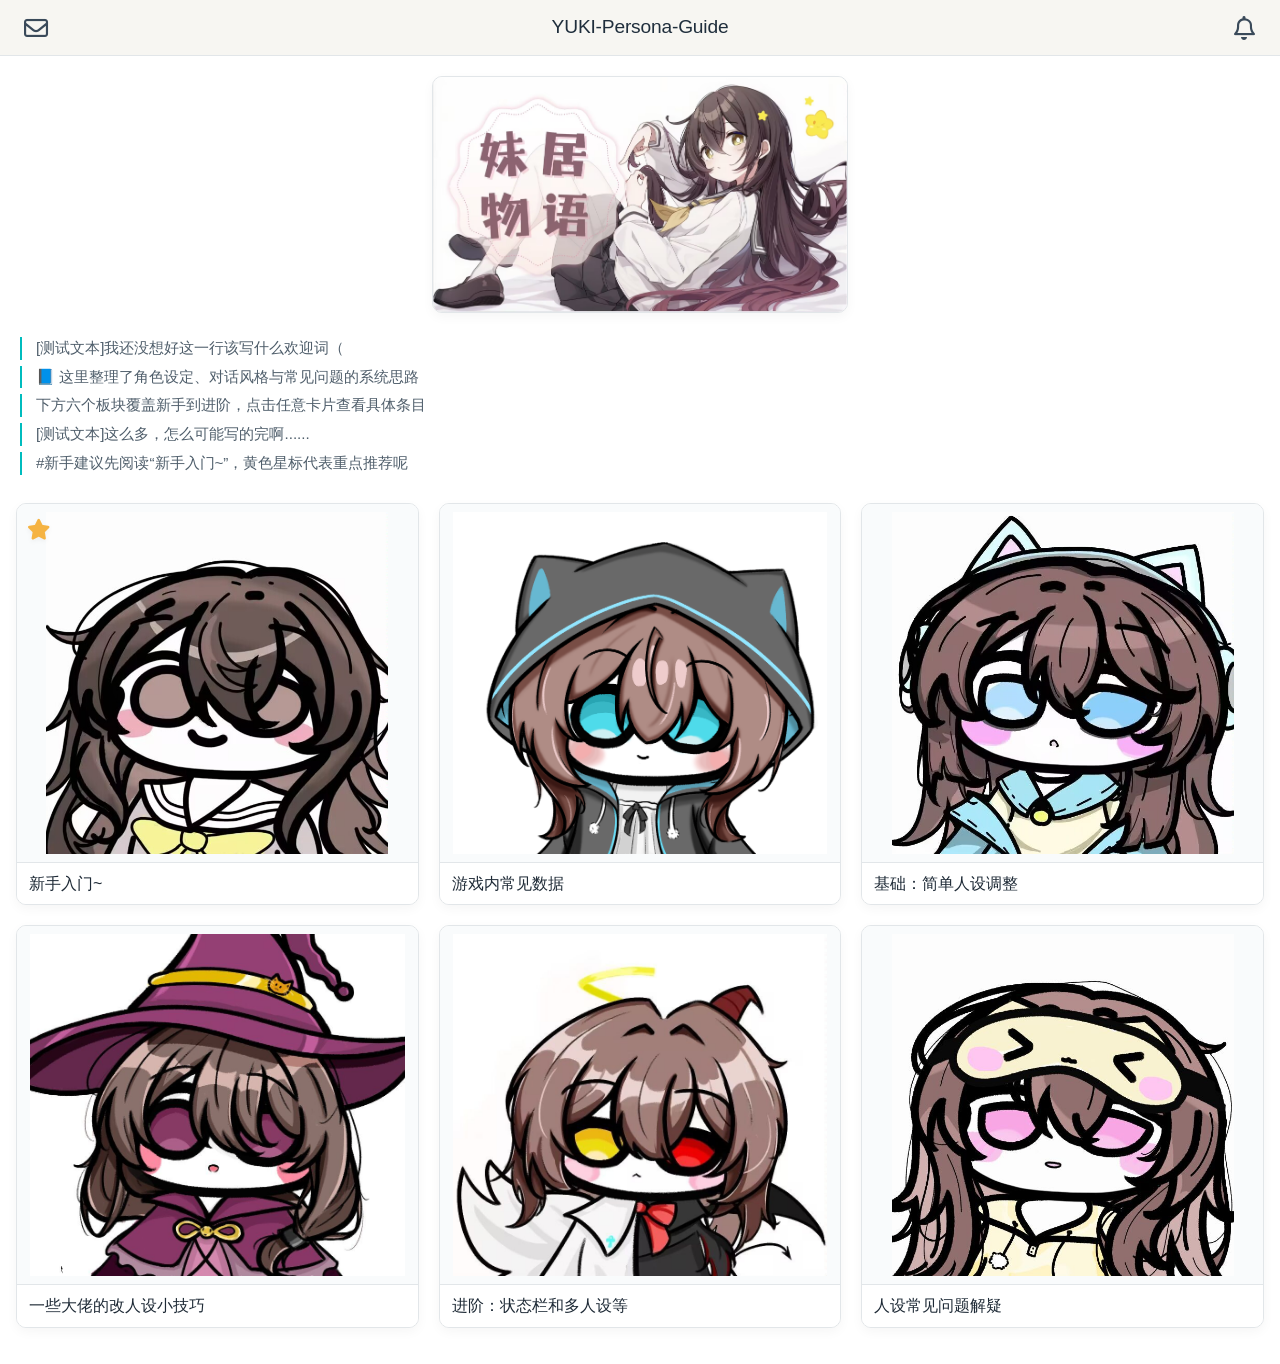
<file: index.html>
<!DOCTYPE html>
<html lang="zh-CN">
<head>
  <meta charset="UTF-8">
  <meta name="viewport" content="width=device-width, initial-scale=1.0, maximum-scale=1.0, user-scalable=yes, viewport-fit=cover">
  <title>YUKI-Persona-Guide · 人设指南</title>
  <!-- 副色 #00BCBE，主体米白/白 -->
  <link rel="stylesheet" href="https://cdnjs.cloudflare.com/ajax/libs/font-awesome/6.0.0-beta3/css/all.min.css">
  <!-- 主样式 -->
  <link rel="stylesheet" href="css/style.css">
</head>
<body>
  <!-- 模态框背景 -->
  <div class="modal-overlay" id="modalOverlay"></div>

  <!-- ========== 顶部状态条 ========= -->
  <header class="status-bar">
    <div class="status-left">
      <button class="icon-btn" id="contactBtn" aria-label="联系我">
        <i class="far fa-envelope"></i>
      </button>
    </div>
    <div class="status-title">YUKI-Persona-Guide</div>
    <div class="status-right">
      <button class="icon-btn" id="noticeBtn" aria-label="相关事项">
        <i class="far fa-bell"></i>
      </button>
    </div>
  </header>

  <!-- ========== 主内容 ========= -->
  <main class="main-content">
    <!-- 顶部大图 -->
    <div class="hero-image-container">
      <img 
        src="images/hero.jpg" 
        alt="封面图 · 1806x1024" 
        class="hero-image"
        onerror="this.style.backgroundColor='#eaeef2'; this.style.minHeight='180px'; this.src='data:image/svg+xml,%3Csvg%20xmlns%3D%22http%3A%2F%2Fwww.w3.org%2F2000%2Fsvg%22%20width%3D%221806%22%20height%3D%221024%22%3E%3Crect%20width%3D%221806%22%20height%3D%221024%22%20fill%3D%22%23d4e0e8%22%2F%3E%3Ctext%20x%3D%22400%22%20y%3D%22530%22%20font-family%3D%22system-ui%22%20font-size%3D%2242%22%20fill%3D%22%235f7d9c%22%3E1806%C3%971024%3C%2Ftext%3E%3C%2Fsvg%3E'"
      >
    </div>

    <!-- 五行介绍/事项文本区 (预留) -->
    <div class="intro-lines">
      <p class="intro-line">[测试文本]我还没想好这一行该写什么欢迎词（</p>
      <p class="intro-line">📘 这里整理了角色设定、对话风格与常见问题的系统思路</p>
      <p class="intro-line">下方六个板块覆盖新手到进阶，点击任意卡片查看具体条目</p>
      <p class="intro-line">[测试文本]这么多，怎么可能写的完啊......</p>
      <p class="intro-line">#新手建议先阅读“新手入门~”，黄色星标代表重点推荐呢</p>
    </div>

    <!-- 分类卡片 (grid) -->
    <div class="cards-grid" id="cardsGrid">
      <!-- 卡片会通过 JS 动态渲染，保证结构与 JSON 同步，同时也保留静态备用 -->
    </div>
  </main>

  <!-- ========== 模态框：联系我 ========= -->
  <div class="modal-container" id="contactModal">
    <div class="modal-card">
      <div class="modal-header">
        <span class="modal-header-title">联系我</span>
        <button class="modal-close-btn" data-close="contactModal">
          <i class="fas fa-times"></i>
        </button>
      </div>
      <div class="modal-body">
        <div class="contact-content">
          <p style="margin-top: 0; color: #2e3b4e;"> 你可以通过以下方式找到我：</p>
          <ul class="contact-list">
            <li><i class="far fa-envelope" style="color: #00BCBE; width: 1.6rem;"></i> zeke729103@163.com</li>
            <li><i class="fab fa-qq" style="color: #00BCBE; width: 1.6rem;"></i> 2928332588</li>
            <li><i class="fas fa-users" style="color: #00BCBE; width: 1.6rem;"></i> 妹居物语QQ频道：<a href="https://pd.qq.com/g/meijuriji2026" target="_blank" rel="noopener noreferrer" style="color: #1E2A36; text-underline-offset: 2px;">meijuriji2026</a></li>
          </ul>
          <p style="font-size: 0.85rem; color: #5f6c7a; margin-bottom: 0;">回复时间：工作日 10:00–18:00</p>
        </div>
      </div>
    </div>
  </div>

  <!-- ========== 模态框：相关事项========= -->
  <div class="modal-container" id="noticeModal">
    <div class="modal-card notice-modal">
      <div class="modal-header">
        <span class="modal-header-title">相关事项 & 注意</span>
        <button class="modal-close-btn" data-close="noticeModal">
          <i class="fas fa-times"></i>
        </button>
      </div>
      <div class="modal-body notice-body">
        <!-- 这里会写比较多的内容，内置滚动 -->
        <h4 style="margin-top: 0; font-weight: 500;">须知</h4>
        <ul style="padding-left: 1.2rem; margin-bottom: 1.5rem;">
          <li>大部分指南的内容基于共创，借鉴了很多优秀的教程。</li>
          <li>带有⭐标记意为较重要内容，新手建议优先阅读。</li>
          <li>修改人设为实验性玩法，如果出现问题，请保持理智</li>
        </ul>
        <h4 style="margin-top: 0; font-weight: 500;">更新说明</h4>
        <ul style="padding-left: 1.2rem; margin-bottom: 1.5rem;">
          <li>由于该网站下的文档较多，文档编辑的时间可能相差较远，版本有差别，属正常现象，一般无较大影响</li>
          <li>教程文档一般在每个长期的版本会有一次较全面的更新，如1.9.x、2.x.x</li>
          <li>如果你发现某次更新后，游戏出现了与教程中相差较大的变化，也可以直接通过网站主页面左上角联系我</li>
        </ul>
        <h4 style="margin-top: 0; font-weight: 500;">注意</h4>
        <p>倡导积极健康游戏，如果你加入了妹居物语官方QQ社群，请遵守  [妹居物语二创守则第二版]</p>
	<br></br>
        <p>妹居物语二创守则第二版</p>
	<br></br>
        <p>此守则仅在妹居物语官方旗下的群内生效，用于遏制群友不当言论导致的负面内容。游戏为全年龄向，在群内发表言论需遵法合法。非官方群内带来的负面信息与作品皆与官方群无关，且不允许发布至官方群内，否则将在群内进行相关的处置。</p>
        <p>本守则在第一版原基础上进行增改。</p>
	<br></br>
        <p>所有妹居物语游玩截图中包含实验性玩法（如修改人设）便为妹居物语二创</p>
        <p>而在妹居物语官方群下发布的游玩截图将进行管制以防止炸群等负面影响：</p>
        <p>1遵守国家法规，群内二创截图与人设文件禁止包含违规内容（黄赌毒等）</p>
        <p>2. 为防止负面情绪扩散，群内二创截图与人设文件尽量保持正能量。“救赎线”等相关玩法的人设编辑在群展出需得到控制，发布相关内容需三思（对于此内容玩法展出若遭到多名群友抵制，将进行管控）</p>
        <p>3. 为优化管控环境，截图内容不应存在引导违规内容性（擦边），若因此得到管控后果自负。</p>
	<p>4. 人设合法内容下，不建议出现带脏口的yuki等容易引起不适的人设。</p>
	<p>5. 非官方群所带来的违规内容禁止出现在官方群内。否则将进行长时间禁言以上的管控。</p>
	<br></br>
	<p>官方群在以上基础下海纳百川，您可以将人设文件发布在群内以供群友游玩。</p>
	<p>为维护权益等，以下是相关守则：</p>
	<p>1. 人设拉踩，战力论，过度推崇单一人设是不好的。</p>
	<p>2. 修改人设属于实验性玩法，其中出现的bug有概率不受理或无法解决。</p>
	<p>3. 实验性玩法导致的故障出现后请保持情绪稳定，请勿在群内进行大规模相关的不合理报道（比如刷屏）。建议联系管理员。</p>
	<br></br>
	<p>由于人工智能等原因，以下是相关守则：</p>
	<p>1. 由于Yuki内核是deepseek等模型，所以所产生的“AI味”难以避免。请勿在群内过度讽刺等，因为这样容易引起游玩兴趣的衰弱。</p>
	<p>2. 由于玩家等相关因素，可能会出现对Yuki的依赖；首先感谢您的认可，其次道德等因素上来：请勿过度沉溺于AI。若因此影响颇深，请联系医生或专业人士进行处理。请勿因此将负面情绪发布至群中。</p>
	<br></br>
	<p>本守则在【第一版】的基础上进行增改，第一版内部分内容仍然生效，最终解释权在管理员与群主。</p>
	<br></br>
	<p>欢迎讨论实验性玩法，祝你有一个好心情。</p>
      </div>
    </div>
  </div>

  <!-- ========== 模态框：分类详情 (动态填充) ========= -->
  <div class="modal-container" id="categoryModal">
    <div class="modal-card category-detail-modal">
      <div class="modal-header category-modal-header">
        <span class="modal-header-title" id="categoryModalTitle">新手入门~</span>
        <button class="modal-close-btn" data-close="categoryModal">
          <i class="fas fa-times"></i>
        </button>
      </div>
      <div class="modal-body category-modal-body">
        <ul class="category-link-list" id="categoryLinkList">
          <!-- JS 动态填充列表项 -->
        </ul>
      </div>
    </div>
  </div>

  <!-- JavaScript -->
  <script src="js/main.js"></script>
</body>
</html>
</file>
<file: css/style.css>
:root {
  --bg-body: #FFFFFF;
  --bg-status: #F7F6F2;      /* 顶部条 */
  --accent-cyan: #00BCBE;
  --text-primary: #1E2A36;
  --text-secondary: #4F5E6B;
  --border-light: #E2E6E9;
  --gray-muted: #F0F3F5;
  --modal-header-bg: #F4F6F8;  /* 浅灰头 */
  --shadow-sm: 0 4px 12px rgba(0, 0, 0, 0.04);
  --radius-sm: 6px;
  --radius-md: 10px;
  --transition: all 0.15s ease;
}

* {
  margin: 0;
  padding: 0;
  box-sizing: border-box;
}

body {
  font-family: 'Inter', -apple-system, BlinkMacSystemFont, 'Segoe UI', Roboto, Helvetica, sans-serif;
  background: var(--bg-body);
  color: var(--text-primary);
  line-height: 1.5;
  -webkit-font-smoothing: antialiased;
}

/* 状态条 */
.status-bar {
  display: flex;
  align-items: center;
  justify-content: space-between;
  background: var(--bg-status);
  padding: 0 16px;
  height: 56px;
  border-bottom: 1px solid var(--border-light);
  position: sticky;
  top: 0;
  z-index: 10;
}

.status-left, .status-right {
  display: flex;
  align-items: center;
  width: 48px;
}

.status-left {
  justify-content: flex-start;
}
.status-right {
  justify-content: flex-end;
}

.status-title {
  font-weight: 540;
  font-size: 1.2rem;
  letter-spacing: -0.01em;
  color: #1f2e3c;
  text-align: center;
  flex: 1;
}

.icon-btn {
  background: transparent;
  border: none;
  font-size: 1.5rem;
  color: #3a4a5a;
  width: 40px;
  height: 40px;
  display: flex;
  align-items: center;
  justify-content: center;
  border-radius: 40px;
  cursor: pointer;
  transition: background 0.1s;
}
.icon-btn:hover {
  background: rgba(0, 0, 0, 0.02);
}
.icon-btn:active {
  background: rgba(0, 188, 190, 0.08);
  color: var(--accent-cyan);
}

/* 主内容区 */
.main-content {
  max-width: 1280px;
  margin: 0 auto;
  padding: 0 16px 36px;
}

/* 图片容器 */
.hero-image-container {
  margin: 20px 0 24px;
  display: flex;
  justify-content: center;
}

.hero-image {
  display: block;
  width: 100%;
  height: auto;
  max-width: 100%;
  border-radius: var(--radius-md);
  border: 1px solid var(--border-light);
  background: #f2f6f9;
  object-fit: cover;
  box-shadow: var(--shadow-sm);
}

@media (min-width: 768px) {
  .hero-image {
    width: 33.333%;
    max-width: 600px;
    min-width: 280px;
  }
}

/* 主页的五行文本 */
.intro-lines {
  margin: 24px 0 28px;
  padding: 0 4px;
}

.intro-line {
  font-size: 0.95rem;
  color: var(--text-secondary);
  margin-bottom: 6px;
  line-height: 1.5;
  border-left: 2px solid var(--accent-cyan);
  padding-left: 14px;
}

/* 卡片网格 */
.cards-grid {
  display: grid;
  grid-template-columns: repeat(2, 1fr);
  gap: 16px;
  margin-top: 8px;
}

/* 正方形卡片 */
.category-card {
  aspect-ratio: 1 / 1;
  background: #FFFFFF;
  border: 1px solid var(--border-light);
  border-radius: var(--radius-md);
  display: flex;
  flex-direction: column;
  position: relative;
  box-shadow: var(--shadow-sm);
  transition: transform 0.1s, border-color 0.1s;
  cursor: pointer;
  user-select: none;
  overflow: hidden;   /* 保证圆角裁边 */
  padding: 0;
}
.category-card:active {
  transform: scale(0.98);
  border-color: var(--accent-cyan);
  background-color: #fbfdff;
}

/* 图片包裹（填充卡片上部，四周留小间距） */
.card-img-wrapper {
  flex: 1;
  padding: 8px;
  display: flex;
  align-items: center;
  justify-content: center;
  background: #f9fbfc;
  position: relative;      /* 为占位符提供定位参考 */
  overflow: hidden;        /* 防止任何内容意外溢出 */
}

.card-img-wrapper img {
  width: 100%;
  height: 100%;
  object-fit: contain;   /* 图片完整显示，保持正方形比例 */
  border-radius: 4px;
}

/* 图片加载失败时的占位元素 */
.card-img-placeholder {
  position: absolute;
  top: 50%;
  left: 50%;
  transform: translate(-50%, -50%);
  font-size: 2.5rem;
  color: #ccc;
}

/* 底部白色标题栏（类似状态条效果） */
.card-title-bar {
  background: #FFFFFF;
  padding: 10px 12px;
  border-top: 1px solid var(--border-light);
  flex-shrink: 0;
}

/* 卡片标题文字 */
.card-title {
  font-size: 0.95rem;
  font-weight: 540;
  line-height: 1.35;
  color: #1E2A36;
  word-break: break-word;
  display: block;
}

/* 星标图标 (左上角，独立于卡片流) */
.card-star {
  position: absolute;
  top: 10px;
  left: 10px;
  color: #F5B342;
  font-size: 1.3rem;
  filter: drop-shadow(0 2px 2px rgba(0,0,0,0.05));
  z-index: 2;
}

/* 电脑端，三列 */
@media (min-width: 640px) {
  .cards-grid {
    grid-template-columns: repeat(3, 1fr);
    gap: 20px;
  }
  .card-title {
    font-size: 1rem;
  }
}

/* ---------- 模态框遮罩层 ---------- */
.modal-overlay {
  position: fixed;
  top: 0; left: 0; width: 100%; height: 100%;
  background: rgba(30, 35, 40, 0.5);  /* 灰色半透明，让后面变灰 */
  backdrop-filter: blur(1px);
  z-index: 90;
  opacity: 0;
  visibility: hidden;
  transition: opacity 0.2s, visibility 0.2s;
}
.modal-overlay.active {
  opacity: 1;
  visibility: visible;
}

/* 模态框容器（居中） */
.modal-container {
  position: fixed;
  top: 0; left: 0; width: 100%; height: 100%;
  display: flex;
  align-items: center;
  justify-content: center;
  z-index: 100;
  opacity: 0;
  visibility: hidden;
  transition: opacity 0.2s, visibility 0.2s;
  pointer-events: none;
  padding: 16px;
}
.modal-container.active {
  opacity: 1;
  visibility: visible;
  pointer-events: auto;
}

/* 模态卡片 */
.modal-card {
  background: #FFFFFF;
  width: 100%;
  max-width: 460px;
  max-height: 75vh;
  border-radius: var(--radius-sm);  /* 6px 较小圆弧 */
  box-shadow: 0 18px 35px -8px rgba(0, 0, 0, 0.15), 0 0 0 1px rgba(0,0,0,0.02);
  display: flex;
  flex-direction: column;
  overflow: hidden;
  border: 1px solid #dee4e8;
}

/* 头部 (浅灰色) */
.modal-header {
  display: flex;
  align-items: center;
  justify-content: space-between;
  padding: 14px 18px;
  background: #F3F5F7;
  border-bottom: 1px solid var(--border-light);
  border-radius: var(--radius-sm) var(--radius-sm) 0 0;
}

.modal-header-title {
  font-weight: 560;
  font-size: 1.1rem;
  color: #1a2938;
  letter-spacing: -0.2px;
}

.modal-close-btn {
    background: none;
    border: none;
    font-size: 1.4rem;
    line-height: 1;
    cursor: pointer;
    color: #5b6f7e;
    width: 32px;
    height: 32px;
    display: flex;
    align-items: center;
    justify-content: center;
    border-radius: 20px;
    transition: background 0.1s;
}

.modal-close-btn:hover {
    background: rgba(0, 0, 0, 0.02);
}

.modal-close-btn:active {
    background: transparent;
    color: #5b6f7e;
}

/* 主体区域 */
.modal-body {
  padding: 20px 18px;
  overflow-y: auto;
  color: #2e3f4e;
}

/* 须知模态框滚动条 */
.notice-body {
  max-height: 60vh;
  overflow-y: auto;
  scrollbar-width: thin;
  scrollbar-color: #bcccd4 #f1f4f6;
}
.notice-body::-webkit-scrollbar {
  width: 6px;
}
.notice-body::-webkit-scrollbar-track {
  background: #f1f4f6;
  border-radius: 10px;
}
.notice-body::-webkit-scrollbar-thumb {
  background: #bcccd4;
  border-radius: 10px;
}

/* 分类模态框 */
.category-modal-header {
  background: #EAEFF3; 
}
.category-modal-body {
  max-height: 58vh;
  overflow-y: auto;
  scrollbar-width: thin;
}

/* 列表样式 */
.category-link-list {
  list-style: none;
  padding: 0;
  margin: 0;
}
.category-link-list li {
  border-bottom: 1px solid #edf1f4;
}
.category-link-list li:last-child {
  border-bottom: none;
}
.category-link-list a {
  display: block;
  padding: 14px 6px 14px 0;
  text-decoration: none;
  font-size: 1rem;
  color: var(--text-primary);
  transition: color 0.1s, padding-left 0.1s;
  border-radius: 4px;
}
.category-link-list a i {
  margin-right: 10px;
  color: var(--accent-cyan);
  font-size: 0.9rem;
  width: 1.4rem;
  text-align: center;
}
.category-link-list a:active {
  color: #00696b;
  padding-left: 6px;
}

/* 联系列表 */
.contact-list {
  list-style: none;
  margin: 16px 0 12px;
}
.contact-list li {
  display: flex;
  align-items: center;
  padding: 8px 0;
  border-bottom: 1px dashed #dee6ec;
  font-size: 0.95rem;
}
.contact-list li i {
  margin-right: 12px;
}

/* 其他辅助 */
code {
  background: #eef2f5;
  padding: 2px 6px;
  border-radius: 12px;
  font-size: 0.85em;
}

/* 简单重置 */
button {
  font-family: inherit;
}
</file>
